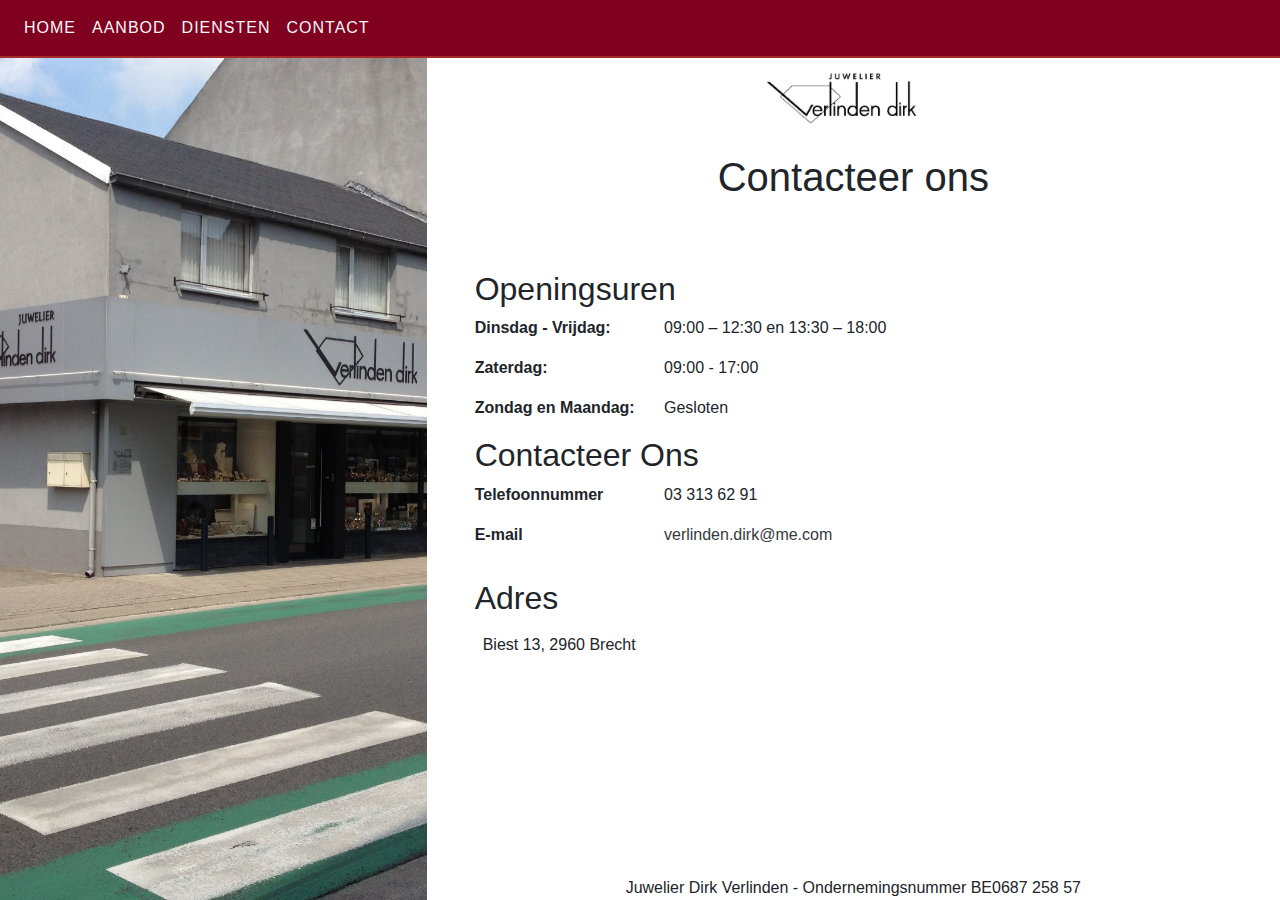
<file: contact.html>
<!DOCTYPE html>
<html lang="en">
<head>
    <meta charset="UTF-8">
    <meta name="viewport" content="width=device-width, initial-scale=1.0">
    <title>Verlinden Dirk - Contact</title>
    <link rel="stylesheet" href="https://maxcdn.bootstrapcdn.com/bootstrap/4.5.2/css/bootstrap.min.css">
    <link rel="icon" href="img/favicon.png" type="image/x-icon"> <!-- Add this line -->

</head>
<body>
    <!DOCTYPE html>
    <html lang="en">
    <head>
        <meta charset="UTF-8">
        <meta name="viewport" content="width=device-width, initial-scale=1.0">
        <title>Verlinden Dirk - Diensten</title>
        <link rel="stylesheet" href="https://maxcdn.bootstrapcdn.com/bootstrap/4.5.2/css/bootstrap.min.css">
        <link rel="stylesheet" href="styles.css"> <!-- Link to external CSS -->
    </head>
    <body>
        <nav class="navbar navbar-expand-lg fixed-top">
            <button class="navbar-toggler" type="button" data-toggle="collapse" data-target="#navbarNav">
                <span class="navbar-toggler-icon"></span>
            </button>
            <div class="collapse navbar-collapse" id="navbarNav">
                <ul class="navbar-nav">
                    <li class="nav-item"><a class="nav-link" href="index.html">Home</a></li>
                    <li class="nav-item"><a class="nav-link" href="offer.html">Aanbod</a></li>
                    <li class="nav-item"><a class="nav-link" href="services.html">Diensten</a></li>
                    <li class="nav-item"><a class="nav-link" href="contact.html">Contact</a></li>
                </ul>
            </div>
        </nav>
        <div class="container-fluid p-0">
            <div class="row no-gutters">
                <div class="col-md-4 image-container-gevel full-height p-0"></div>
                <div class="col-md-8 d-flex flex-column pl-5 pr-5">
                    <div class="row no-gutters" style="height: 30vh;"> <!-- Full height row -->
                        <div class="col-md-12 d-flex flex-column justify-content-center align-items-center">
                            <img src="img/logo.jpg" alt="Verlinden Dirk Logo" class="img-fluid mb-3" style="max-height: 75px;">
                            <h1 class="p-1">Contacteer ons</h1>                    
                        </div>
                    </div>
                    
                    <div class="row no-gutters"> <!-- Full height row -->
                        <div class="col-md-12 d-flex flex-column justify-content-left align-items-left">
                            <h2>Openingsuren</h2>
                            <div class="d-flex w-100">
                                <p class="font-weight-bold w-25">Dinsdag - Vrijdag:</p>
                                <p class="w-75">09:00 – 12:30 en 13:30 – 18:00</p>
                            </div>
                            <div class="d-flex w-100">
                                <p class="font-weight-bold w-25">Zaterdag:</p>
                                <p class="w-75">09:00 - 17:00</p>
                            </div>
                            <div class="d-flex w-100">
                                <p class="font-weight-bold w-25">Zondag en Maandag:</p>
                                <p class="w-75">Gesloten</p>
                            </div>
                            <h2>Contacteer Ons</h2>
                            <div class="d-flex w-100">
                                <p class="font-weight-bold w-25">Telefoonnummer</p>
                                <p class="w-75">03 313 62 91</p>
                            </div>
                            <div class="d-flex w-100">
                                <p class="font-weight-bold w-25">E-mail</p>
                                <p class="w-75"><a href="mailto:verlinden.dirk@me.com" class="text-decoration-none text-dark">verlinden.dirk@me.com</a></p>
                            </div>

                            <p></p>
                            <h2>Adres</h2>

                        </div>
                    </div>

                    <div class="row no-gutters">
                        <div class="col-md-12 d-flex flex-column justify-content-left align-items-left">
                            <p1 class="p-2">Biest 13, 2960 Brecht</p1>
                            <div style="width: 100%"><iframe width="100%" height="200" frameborder="0" scrolling="no" marginheight="0" marginwidth="0" src="https://maps.google.com/maps?width=100%25&amp;height=350&amp;hl=en&amp;q=Biest%2013,%20Brecht+(Juwelier%20Verlinden%20Dirk%20)&amp;t=&amp;z=15&amp;ie=UTF8&amp;iwloc=B&amp;output=embed"></iframe></div>              
                        </div>
                    </div>

                    <div class="row no-gutters mt-auto">
                        <div class="col-md-12 text-center p-0">
                            <p class="mb-0">Juwelier Dirk Verlinden - Ondernemingsnummer BE0687 258 57</p>
                        </div>
                    </div>
                </div>
    
            </div>
        </div>
    </body>
    </html>
</body>
</html>
</file>
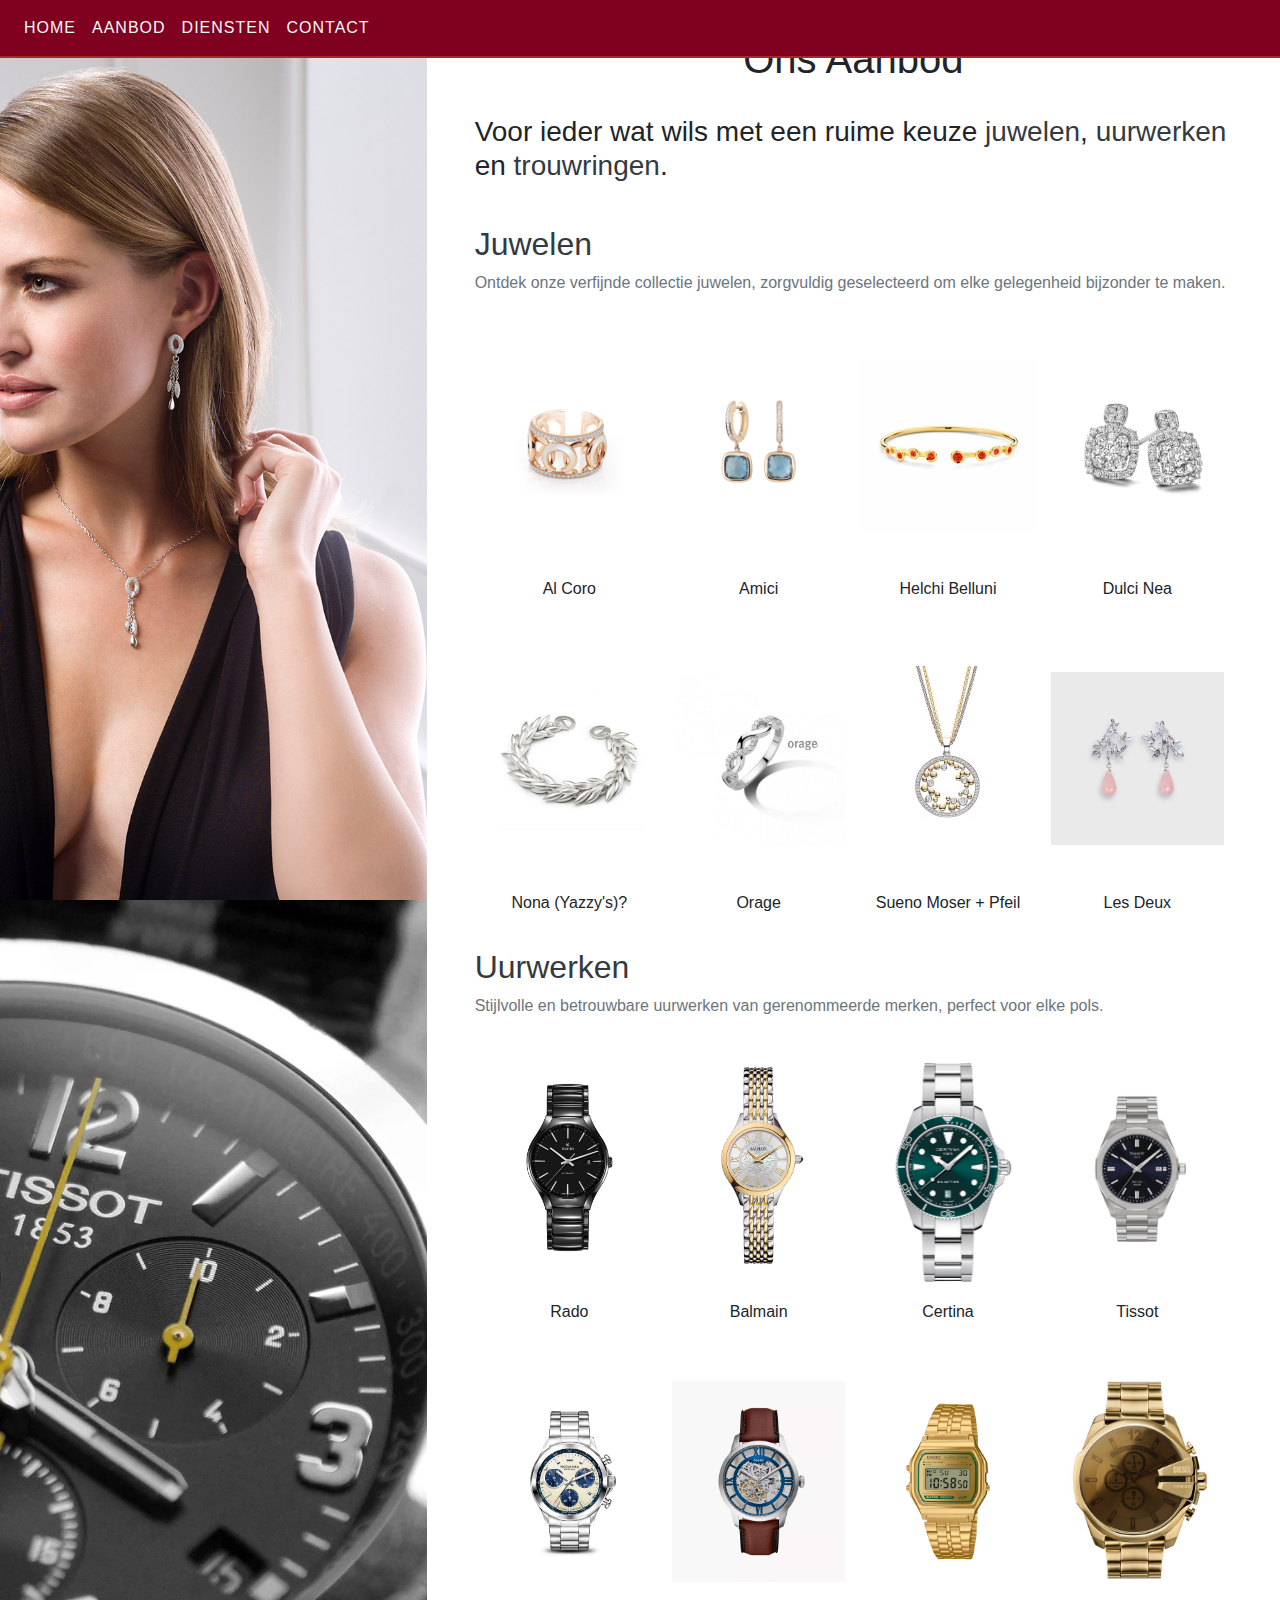
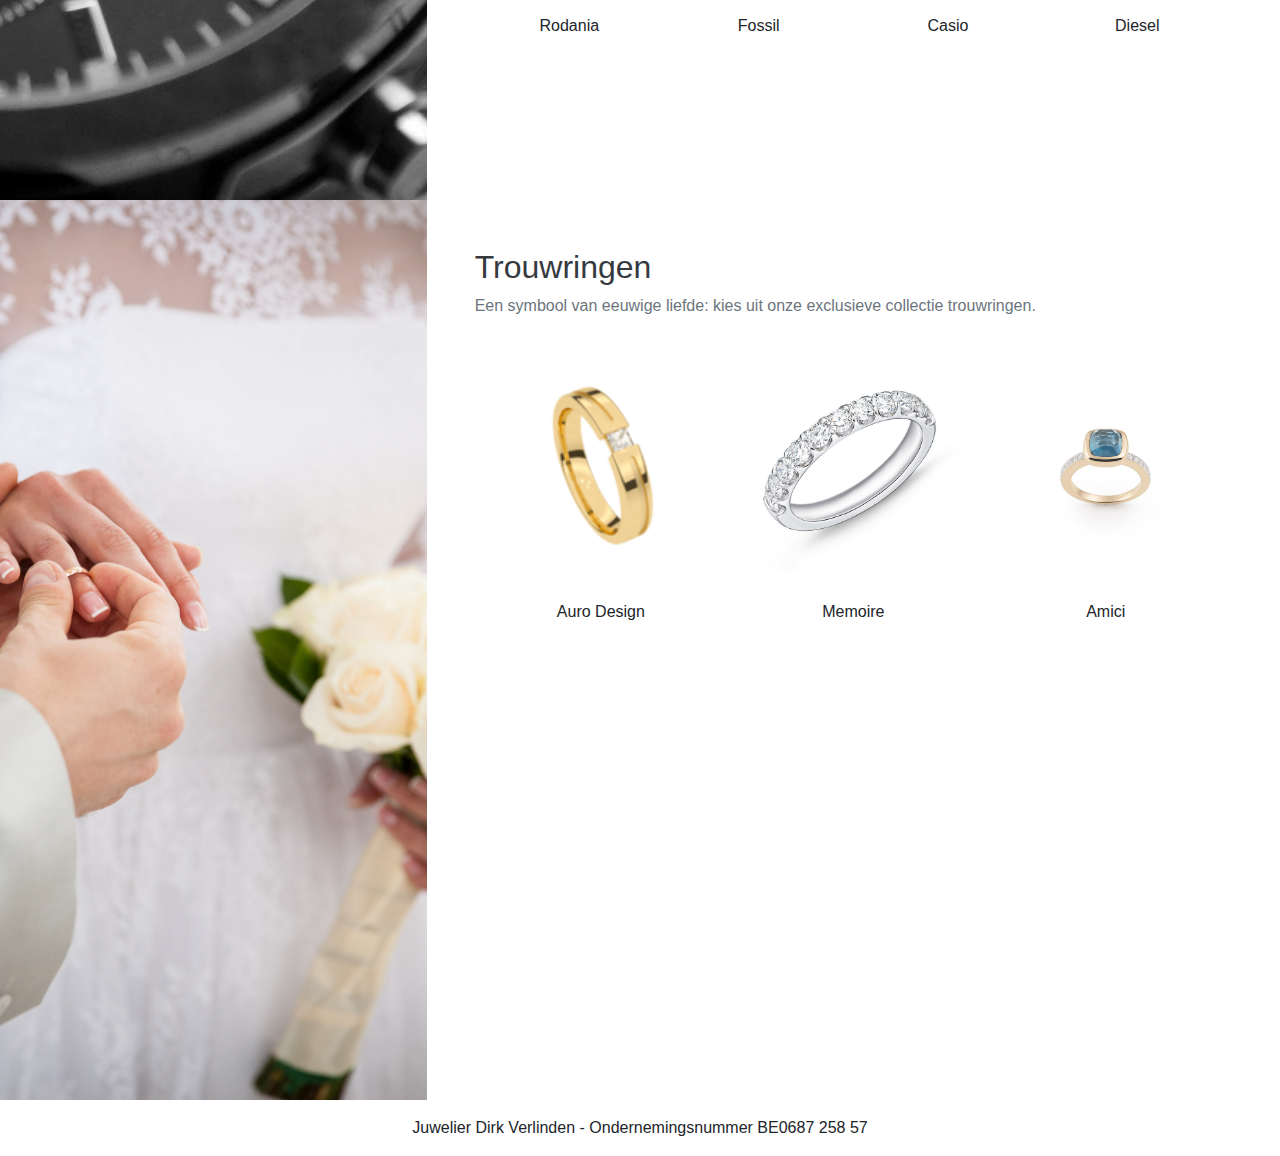
<file: offer.html>
<!DOCTYPE html>
<html lang="en">
<head>
    <meta charset="UTF-8">
    <meta name="viewport" content="width=device-width, initial-scale=1.0">
    <title>Verlinden Dirk - Aanbod</title>
    <link rel="stylesheet" href="https://maxcdn.bootstrapcdn.com/bootstrap/4.5.2/css/bootstrap.min.css">
    <link rel="stylesheet" href="styles.css"> <!-- Link to external CSS -->
    <link rel="icon" href="img/favicon.png" type="image/x-icon"> <!-- Add this line -->

</head>
<body>
    <nav class="navbar navbar-expand-lg fixed-top">
        <button class="navbar-toggler" type="button" data-toggle="collapse" data-target="#navbarNav">
            <span class="navbar-toggler-icon"></span>
        </button>
        <div class="collapse navbar-collapse" id="navbarNav">
            <ul class="navbar-nav">
                <li class="nav-item"><a class="nav-link" href="index.html">Home</a></li>
                <li class="nav-item"><a class="nav-link" href="offer.html">Aanbod</a></li>
                <li class="nav-item"><a class="nav-link" href="services.html">Diensten</a></li>
                <li class="nav-item"><a class="nav-link" href="contact.html">Contact</a></li>
            </ul>
        </div>
    </nav>
    <div class="container-fluid p-0">
        <div class="row no-gutters">
            <div class="col-md-4 image-container-jewels full-height p-0"></div>
            <div class="col-md-8 pl-5 pr-5">
                <div class="row no-gutters" style="height: 25vh;"> <!-- Full height row -->
                    <div class="col-md-12 d-flex flex-column justify-content-center align-items-center">
                        <h1 class="pb-3">Ons Aanbod</h1>                    
                        <h3 class="pt-2">Voor ieder wat wils met een ruime keuze <a href="#" class="text-decoration-none text-dark">juwelen</a>, <a href="#uurwerken" class="text-decoration-none text-dark">uurwerken</a> en <a href="#trouwringen" class="text-decoration-none text-dark">trouwringen</a>.</h3>
                    </div>
                </div>
                <div class="row no-gutters" style="height: 75vh;"> <!-- Full height row -->
                    <div class="col-md-12 d-flex flex-column justify-content-left align-items-left">
                        <h2><a href="#" class="text-decoration-none text-dark">Juwelen</a></h2>
                        <p class="text-muted">Ontdek onze verfijnde collectie juwelen, zorgvuldig geselecteerd om elke gelegenheid bijzonder te maken.</p>

                        <div class="row no-gutters">
                            <!-- Example images for brands -->
                            <div class="col-md-3 p-2 text-center">
                                <a href="https://www.alcoro.com/" target="_blank" rel="noopener noreferrer">
                                    <img src="img/jewels/alcoro.jpg" alt="Al Coro" class="img-fluid brand-image">
                                </a>
                                <p class="mt-2">Al Coro</p>
                            </div>
                            <div class="col-md-3 p-2 text-center">
                                <a href="https://www.amicijewel.com//" target="_blank" rel="noopener noreferrer">
                                    <img src="img/jewels/amici.jpg" alt="Amici" class="img-fluid brand-image">
                                </a>
                                <p class="mt-2">Amici</p>
                            </div>
                            <div class="col-md-3 p-2 text-center">
                                <a href="https://hulchibelluni.com/" target="_blank" rel="noopener noreferrer">
                                    <img src="img/jewels/helchibelluni.jpg" alt="Helchi Belluni" class="img-fluid brand-image">
                                </a>
                                <p class="mt-2">Helchi Belluni</p>

                            </div>
                            <div class="col-md-3 p-2 text-center">
                                <a href="https://www.dulcinea.be/" target="_blank" rel="noopener noreferrer">
                                    <img src="img/jewels/dulcinea.png" alt="Dulci Nea" class="img-fluid brand-image">
                                </a>
                                <p class="mt-2">Dulci Nea</p>
                            </div>
                            <div class="col-md-3 p-2 text-center">
                                <a href="#" target="_blank" rel="noopener noreferrer">
                                    <img src="img/jewels/nona.jpg" alt="Nona" class="img-fluid brand-image">
                                </a>
                                <p class="mt-2">Nona (Yazzy's)?</p>

                            </div>
                            <div class="col-md-3 p-2 text-center">
                                <a href="https://www.orage.be/" target="_blank" rel="noopener noreferrer">
                                    <img src="img/jewels/orage.jpg" alt="Orage" class="img-fluid brand-image">
                                </a>
                                <p class="mt-2">Orage</p>

                            </div>
                            <div class="col-md-3 p-2 text-center">
                                <a href="https://www.mopf.de/" target="_blank" rel="noopener noreferrer">
                                    <img src="img/jewels/mopf.png" alt="Sueno" class="img-fluid brand-image">
                                </a>
                                <p class="mt-2">Sueno Moser + Pfeil</p>

                            </div>
                            <div class="col-md-3 p-2 text-center">
                                <a href="https://www.mopf.de/" target="_blank" rel="noopener noreferrer">
                                    <img src="img/jewels/lesdeux.jpg" alt="Les Deux" class="img-fluid brand-image">
                                </a>
                                <p class="mt-2">Les Deux</p>
                            </div>
                        </div>
                    </div>

                </div>
            </div>
        </div>
    </div>
    <div class="container-fluid p-0">
        <div class="row no-gutters" style="height: 100vh;">
            <div class="col-md-4 image-container-watches full-height p-0"></div>
            <div class="col-md-8 d-flex flex-column pl-5 pr-5">
                <div class="row no-gutters flex-column pt-5" id="uurwerken" style="height: 100vh;">
                    <h2><a href="#uurwerken" class="text-decoration-none text-dark">Uurwerken</a></h2>
                    <p class="text-muted">Stijlvolle en betrouwbare uurwerken van gerenommeerde merken, perfect voor elke pols.</p>
                    <div class="row no-gutters">
                        <div class="col-md-3 p-2 text-center">
                            <a href="https://www.rado.com/" target="_blank" rel="noopener noreferrer">
                                <img src="img/watches/rado.png" alt="Rado" class="img-fluid brand-image">
                            </a>
                            <p class="mt-2">Rado</p>
                        </div>
                        <div class="col-md-3 p-2 text-center">
                            <a href="https://www.balmainwatches.com/" target="_blank" rel="noopener noreferrer">
                                <img src="img/watches/balmain.png" alt="Balmain" class="img-fluid brand-image">
                            </a>
                            <p class="mt-2">Balmain</p>
                        </div>
                        <div class="col-md-3 p-2 text-center">
                            <a href="https://www.certina.com/" target="_blank" rel="noopener noreferrer">
                                <img src="img/watches/certina.png" alt="Certina" class="img-fluid brand-image">
                            </a>
                            <p class="mt-2">Certina</p>
                        </div>
                        <div class="col-md-3 p-2 text-center">
                            <a href="https://www.tissotwatches.com/" target="_blank" rel="noopener noreferrer">
                                <img src="img/watches/tissot.png" alt="Tissot" class="img-fluid brand-image">
                            </a>
                            <p class="mt-2">Tissot</p>
                        </div>
                        <div class="col-md-3 p-2 text-center">
                            <a href="https://www.rodania.com/" target="_blank" rel="noopener noreferrer">
                                <img src="img/watches/rodania.jpg" alt="Rodania" class="img-fluid brand-image">
                            </a>
                            <p class="mt-2">Rodania</p>
                        </div>
                        <div class="col-md-3 p-2 text-center">
                            <a href="https://www.fossil.com/" target="_blank" rel="noopener noreferrer">
                                <img src="img/watches/fossil.jpg" alt="Fossil" class="img-fluid brand-image">
                            </a>
                            <p class="mt-2">Fossil</p>
                        </div>
                        <div class="col-md-3 p-2 text-center">
                            <a href="https://www.casio.com/" target="_blank" rel="noopener noreferrer">
                                <img src="img/watches/casio.jpg" alt="Casio" class="img-fluid brand-image">
                            </a>
                            <p class="mt-2">Casio</p>
                        </div>
                        <div class="col-md-3 p-2 text-center">
                            <a href="https://be.diesel.com/en/man/watches/" target="_blank" rel="noopener noreferrer">
                                <img src="img/watches/diesel.png" alt="Diesel" class="img-fluid brand-image">
                            </a>
                            <p class="mt-2">Diesel</p>
                        </div>
                    </div>
                </div>
            </div>
        </div>
    </div>
    <div class="container-fluid p-0">
        <div class="row no-gutters" style="height: 100vh;">
            <div class="col-md-4 image-container-weddingring full-height p-0"></div>
            <div class="col-md-8 d-flex flex-column pl-5 pr-5">
                <div class="row no-gutters flex-column pt-5" id="trouwringen" style="height: 100vh;">
                    <h2><a href="#trouwringen" class="text-decoration-none text-dark">Trouwringen</a></h2>
                    <p class="text-muted">Een symbool van eeuwige liefde: kies uit onze exclusieve collectie trouwringen.</p>
                    <div class="row no-gutters">
                        <div class="col-md-4 p-2 text-center">
                            <a href="#trouwringen">
                                <img src="img/rings/aurodesign.png" alt="Auro Design" class="img-fluid brand-image">
                            </a>
                            <p class="mt-2">Auro Design</p>
                        </div>
                        <div class="col-md-4 p-2 text-center">
                            <a href="https://www.memoire.com/" target="_blank" rel="noopener noreferrer">
                                <img src="img/rings/memoire.png" alt="Memoire" class="img-fluid brand-image">
                            </a>
                            <p class="mt-2">Memoire</p>
                        </div>
                        <div class="col-md-4 p-2 text-center">
                            <a href="https://amicijewel.com/en/rings/" target="_blank" rel="noopener noreferrer">
                                <img src="img/rings/amici.jpg" alt="Amici" class="img-fluid brand-image">
                            </a>
                            <p class="mt-2">Amici</p>
                        </div>
                    </div>
                </div>
            </div>
        </div>
    </div>
    <div class="row no-gutters mt-auto">
        <div class="col-md-12 text-center p-3">
            <p class="mb-0">Juwelier Dirk Verlinden - Ondernemingsnummer BE0687 258 57</p>
        </div>
    </div>
</body>
</html>
</file>
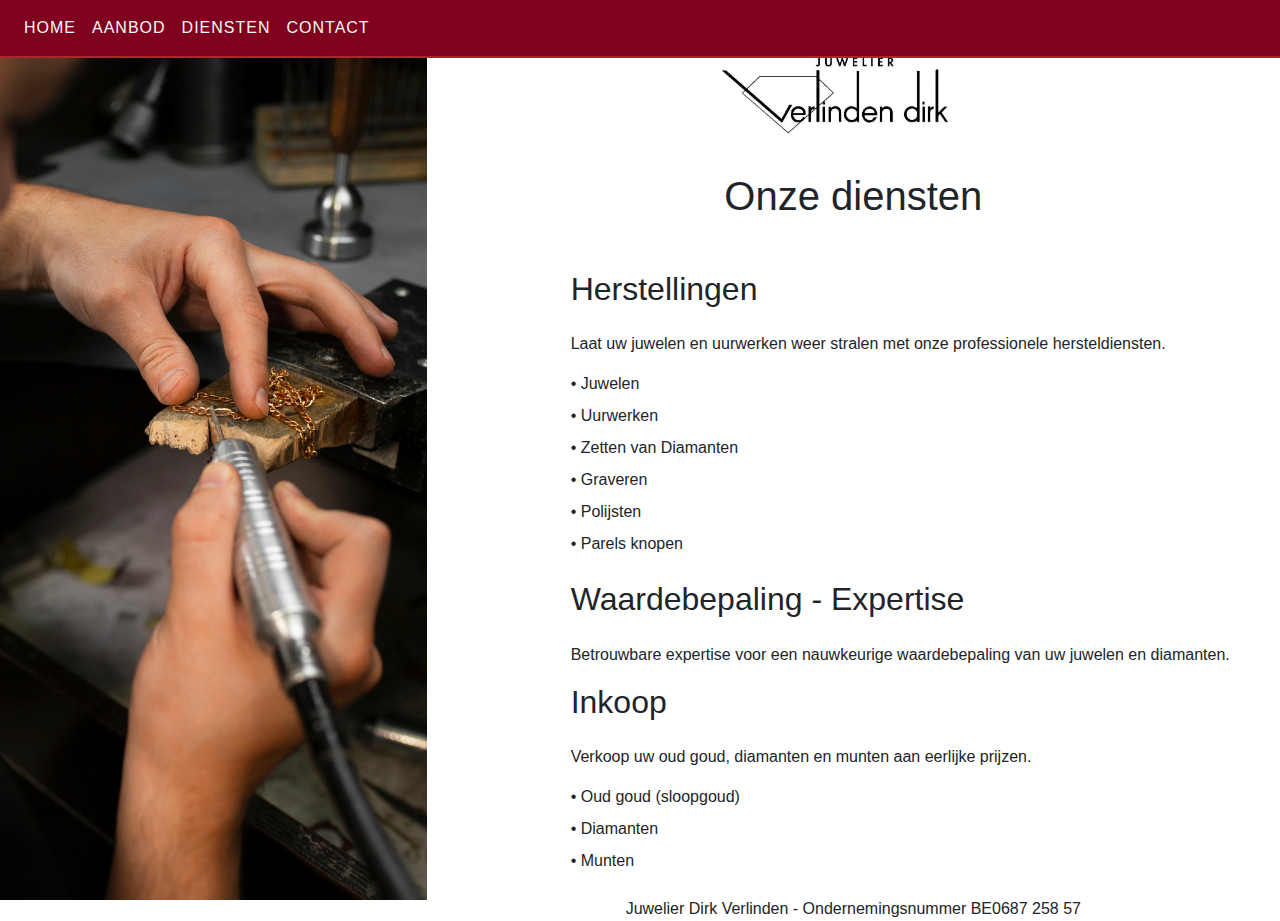
<file: services.html>
<!DOCTYPE html>
<html lang="en">
<head>
    <meta charset="UTF-8">
    <meta name="viewport" content="width=device-width, initial-scale=1.0">
    <title>Verlinden Dirk - Diensten</title>
    <link rel="stylesheet" href="https://maxcdn.bootstrapcdn.com/bootstrap/4.5.2/css/bootstrap.min.css">
    <link rel="icon" href="img/favicon.png" type="image/x-icon"> <!-- Add this line -->
</head>
<body>
    <!DOCTYPE html>
    <html lang="en">
    <head>
        <meta charset="UTF-8">
        <meta name="viewport" content="width=device-width, initial-scale=1.0">
        <title>Verlinden Dirk - Diensten</title>
        <link rel="stylesheet" href="https://maxcdn.bootstrapcdn.com/bootstrap/4.5.2/css/bootstrap.min.css">
        <link rel="stylesheet" href="styles.css"> <!-- Link to external CSS -->
    </head>
    <body>
        <nav class="navbar navbar-expand-lg fixed-top">
            <button class="navbar-toggler" type="button" data-toggle="collapse" data-target="#navbarNav">
                <span class="navbar-toggler-icon"></span>
            </button>
            <div class="collapse navbar-collapse" id="navbarNav">
                <ul class="navbar-nav">
                    <li class="nav-item"><a class="nav-link" href="index.html">Home</a></li>
                    <li class="nav-item"><a class="nav-link" href="offer.html">Aanbod</a></li>
                    <li class="nav-item"><a class="nav-link" href="services.html">Diensten</a></li>
                    <li class="nav-item"><a class="nav-link" href="contact.html">Contact</a></li>
                </ul>
            </div>
        </nav>
        <div class="container-fluid p-0">
            <div class="row no-gutters">
                <div class="col-md-4 image-container-atelier full-height p-0"></div>
                <div class="col-md-8 d-flex flex-column pl-5 pr-5">
                    <div class="row no-gutters" style="height: 30vh;"> <!-- Full height row -->
                        <div class="col-md-12 d-flex flex-column justify-content-center align-items-center">
                            <img src="img/logo.jpg" alt="Verlinden Dirk Logo" class="img-fluid mb-3" style="max-width: 350px;">
                            <h1 class="p-2">Onze diensten</h1>                    
                        </div>
                    </div>
                    <div class="row no-gutters pl-5"> 
                        <div class="col-md-12 d-flex flex-column justify-content-left align-items-left pl-5">
                            <h2 class="pb-3">Herstellingen</h2>
                            <p>Laat uw juwelen en uurwerken weer stralen met onze professionele hersteldiensten.</p>
                            <ul class="list-unstyled fs-8">
                                <li class="pb-2">• Juwelen</li>
                                <li class="pb-2">• Uurwerken</li>
                                <li class="pb-2">• Zetten van Diamanten</li>
                                <li class="pb-2">• Graveren</li>
                                <li class="pb-2">• Polijsten</li>
                                <li class="pb-2">• Parels knopen</li>
                            </ul> 
                            <h2 class="pb-3">Waardebepaling - Expertise</h2>
                            <p>Betrouwbare expertise voor een nauwkeurige waardebepaling van uw juwelen en diamanten.</p>                
                            <h2 class="pb-3">Inkoop</h2>
                            <p>Verkoop uw oud goud, diamanten en munten aan eerlijke prijzen.</p>

                            <ul class="list-unstyled fs-8">
                                <li class="pb-2">• Oud goud (sloopgoud)</li>
                                <li class="pb-2">• Diamanten</li>
                                <li class="pb-2">• Munten</li>
                            </ul>                    
                            <!-- <A HREF="http://www.kitco.com/connecting.html">
                                <IMG SRC="http://www.kitconet.com/charts/metals/gold/t24_au_en_eukg_2.gif" BORDER="0" ALT="[Most Recent Quotes from www.kitco.com]">
                            </A> -->
                 
                        </div>
                    </div>
                    
                    <div class="row no-gutters mt-auto">
                        <div class="col-md-12 text-center p-0">
                            <p class="mb-0">Juwelier Dirk Verlinden - Ondernemingsnummer BE0687 258 57</p>
                        </div>
                    </div>
                </div>
    
            </div>
        </div>
    </body>
    </html>
</body>
</html>
</file>
<file: styles.css>
html, body {
    margin: 0;
    padding: 0;
    width: 100%;
    height: 100%;
}
.full-height {
    height: 100vh; /* Full viewport height */
}
.image-container-index {
    background: url('img/toog.jpg') no-repeat center center;
    background-size: cover; /* Ensures the image covers the entire container */
}

.image-container-watches {
    background: url('img/watch.jpg') no-repeat center center;
    background-size: cover; /* Ensures the image covers the entire container */
}

.image-container-atelier {
    background: url('img/atelier.jpg') no-repeat center center;
    background-size: cover; /* Ensures the image covers the entire container */
}

.image-container-jewels {
    background: url('img/jewels.jpg') no-repeat center center;
    background-size: cover; /* Ensures the image covers the entire container */
}

.image-container-weddingring {
    background: url('img/weddingring.jpg') no-repeat center center;
    background-size: cover; /* Ensures the image covers the entire container */
}

.image-container-gevel {
    background: url('img/gevel.jpg') no-repeat center center;
    background-size: cover; /* Ensures the image covers the entire container */
}

.navbar {
    background-color: #800020; /* Bordeaux color */
    border-bottom: 2px solid #a52a2a; /* Optional: Add a luxurious border */
}

.navbar-brand, .navbar-nav .nav-link {
    color: #f8f8f8 !important; /* Light text for contrast */
    text-transform: uppercase; /* Optional: Make text uppercase */
    letter-spacing: 1px; /* Add spacing between letters */
}

.navbar-brand:hover, .navbar-nav .nav-link:hover {
    color: #ffd700 !important; /* Gold color on hover for a luxurious effect */
    text-decoration: underline; /* Remove underline on hover */
}

.brand-image {
    transition: transform 0.3s ease; /* Smooth transition */
}

.brand-image:hover {
    transform: scale(0.95); /* Shrinks the image slightly */
    cursor: pointer; /* Changes the cursor to indicate it's clickable */
}

html {
    scroll-padding-top: 55px; /* Adjust this value to match the height of your navbar */
    scroll-behavior: smooth;
}

.brand-image {
    height: 250px; /* Set a consistent height for all images */
    width: auto; /* Maintain the aspect ratio */
    object-fit: contain; /* Ensure the entire image fits within the height */
}
</file>
